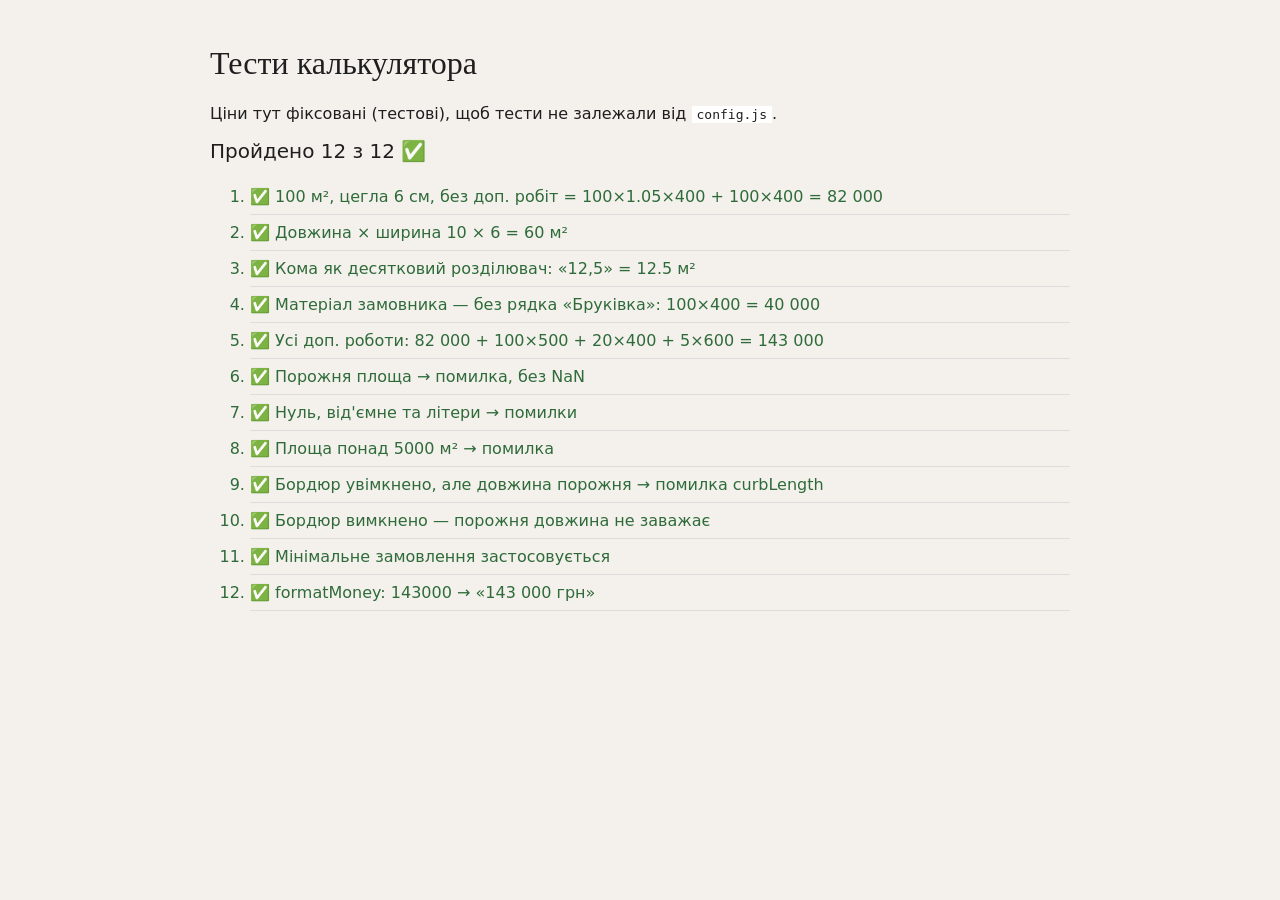
<file: js/calculator.test.html>
<!doctype html>
<html lang="uk">
<head>
  <meta charset="utf-8">
  <meta name="viewport" content="width=device-width, initial-scale=1">
  <title>Тести калькулятора</title>
  <style>
    body { font-family: system-ui, sans-serif; background: #F4F1EC; color: #1E1E1F; padding: 24px; max-width: 860px; margin: auto; }
    h1 { font-family: Georgia, serif; font-weight: 500; }
    li { padding: 8px 0; border-bottom: 1px solid #ddd; }
    .pass { color: #2f6b3a; } .fail { color: #A3362A; font-weight: 600; }
    #summary { font-size: 20px; margin: 16px 0; }
    code { background: #fff; padding: 1px 5px; }
  </style>
</head>
<body>
  <h1>Тести калькулятора</h1>
  <p>Ціни тут фіксовані (тестові), щоб тести не залежали від <code>config.js</code>.</p>
  <p id="summary"></p>
  <ol id="out"></ol>

  <script src="calculator.js"></script>
  <script>
    var C = window.BRUK.calc;
    var PRICES = {
      currency: 'грн',
      tile: { brick: 400, oldtown: 500, square: 450, premium: 800 },
      labor: { 4: 300, 6: 400, 8: 500 },
      demolition: 100, excavation: 150, base: 250, curb: 400, drain: 600,
      reserveRatio: 0.05, minOrder: 0
    };
    function base(over) {
      var o = { mode: 'area', area: '100', length: '', width: '', tile: 'brick', thickness: 6, material: 'ours',
        demolition: false, excavation: false, base: false, curb: false, curbLength: '', drain: false, drainLength: '' };
      for (var k in over) o[k] = over[k];
      return o;
    }

    var tests = [
      ['100 м², цегла 6 см, без доп. робіт = 100×1.05×400 + 100×400 = 82 000', function () {
        var r = C.calculate(base({}), PRICES);
        return r.ok && r.total === 82000;
      }],
      ['Довжина × ширина 10 × 6 = 60 м²', function () {
        var r = C.calculate(base({ mode: 'dims', length: '10', width: '6' }), PRICES);
        return r.ok && r.area === 60;
      }],
      ['Кома як десятковий розділювач: «12,5» = 12.5 м²', function () {
        var r = C.calculate(base({ area: '12,5' }), PRICES);
        return r.ok && r.area === 12.5;
      }],
      ['Матеріал замовника — без рядка «Бруківка»: 100×400 = 40 000', function () {
        var r = C.calculate(base({ material: 'client' }), PRICES);
        return r.ok && r.total === 40000 && !r.lines.some(function (l) { return l.key === 'material'; });
      }],
      ['Усі доп. роботи: 82 000 + 100×500 + 20×400 + 5×600 = 143 000', function () {
        var r = C.calculate(base({ demolition: true, excavation: true, base: true,
          curb: true, curbLength: '20', drain: true, drainLength: '5' }), PRICES);
        return r.ok && r.total === 143000;
      }],
      ['Порожня площа → помилка, без NaN', function () {
        var r = C.calculate(base({ area: '' }), PRICES);
        return !r.ok && !!r.errors.area && C.formatMoney(r.total) === '—';
      }],
      ['Нуль, від\'ємне та літери → помилки', function () {
        return !C.calculate(base({ area: '0' }), PRICES).ok &&
               !C.calculate(base({ area: '-5' }), PRICES).ok &&
               !C.calculate(base({ area: 'abc' }), PRICES).ok &&
               !C.calculate(base({ area: '12abc' }), PRICES).ok;
      }],
      ['Площа понад 5000 м² → помилка', function () {
        return !C.calculate(base({ area: '5001' }), PRICES).ok &&
               !C.calculate(base({ mode: 'dims', length: '100', width: '60' }), PRICES).ok;
      }],
      ['Бордюр увімкнено, але довжина порожня → помилка curbLength', function () {
        var r = C.calculate(base({ curb: true, curbLength: '' }), PRICES);
        return !r.ok && !!r.errors.curbLength;
      }],
      ['Бордюр вимкнено — порожня довжина не заважає', function () {
        return C.calculate(base({ curb: false, curbLength: '' }), PRICES).ok;
      }],
      ['Мінімальне замовлення застосовується', function () {
        var p = JSON.parse(JSON.stringify(PRICES)); p.minOrder = 50000;
        var r = C.calculate(base({ area: '10' }), p);
        return r.ok && r.total === 50000 && r.minApplied === true;
      }],
      ['formatMoney: 143000 → «143 000 грн»', function () {
        return C.formatMoney(143000, 'грн') === '143 000 грн';
      }]
    ];

    var out = document.getElementById('out'), passed = 0;
    tests.forEach(function (t) {
      var ok = false, err = '';
      try { ok = t[1](); } catch (e) { err = ' — ' + e.message; }
      if (ok) passed++;
      var li = document.createElement('li');
      li.className = ok ? 'pass' : 'fail';
      li.textContent = (ok ? '✅ ' : '❌ ') + t[0] + err;
      out.appendChild(li);
    });
    document.getElementById('summary').textContent = 'Пройдено ' + passed + ' з ' + tests.length + (passed === tests.length ? ' ✅' : ' ❌');
    document.title = (passed === tests.length ? 'PASS ' : 'FAIL ') + passed + '/' + tests.length;
  </script>
</body>
</html>
</file>
